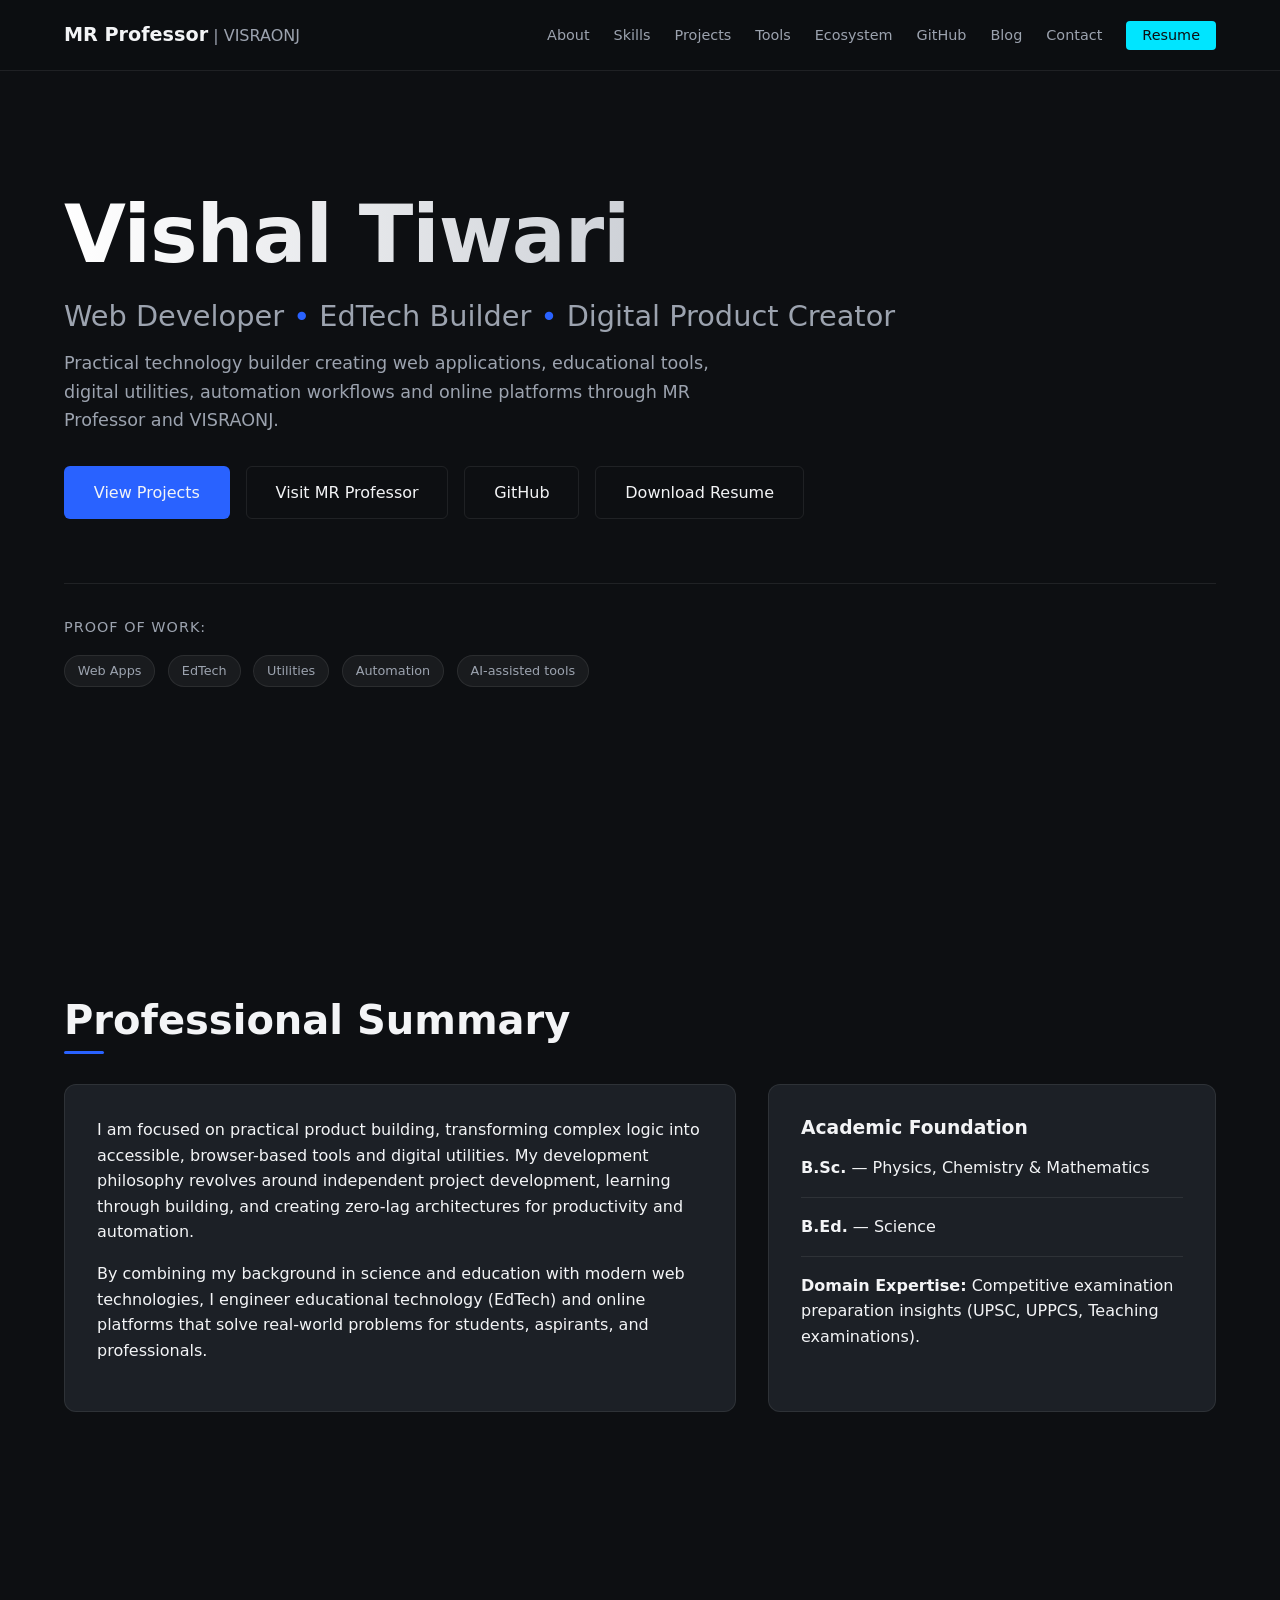
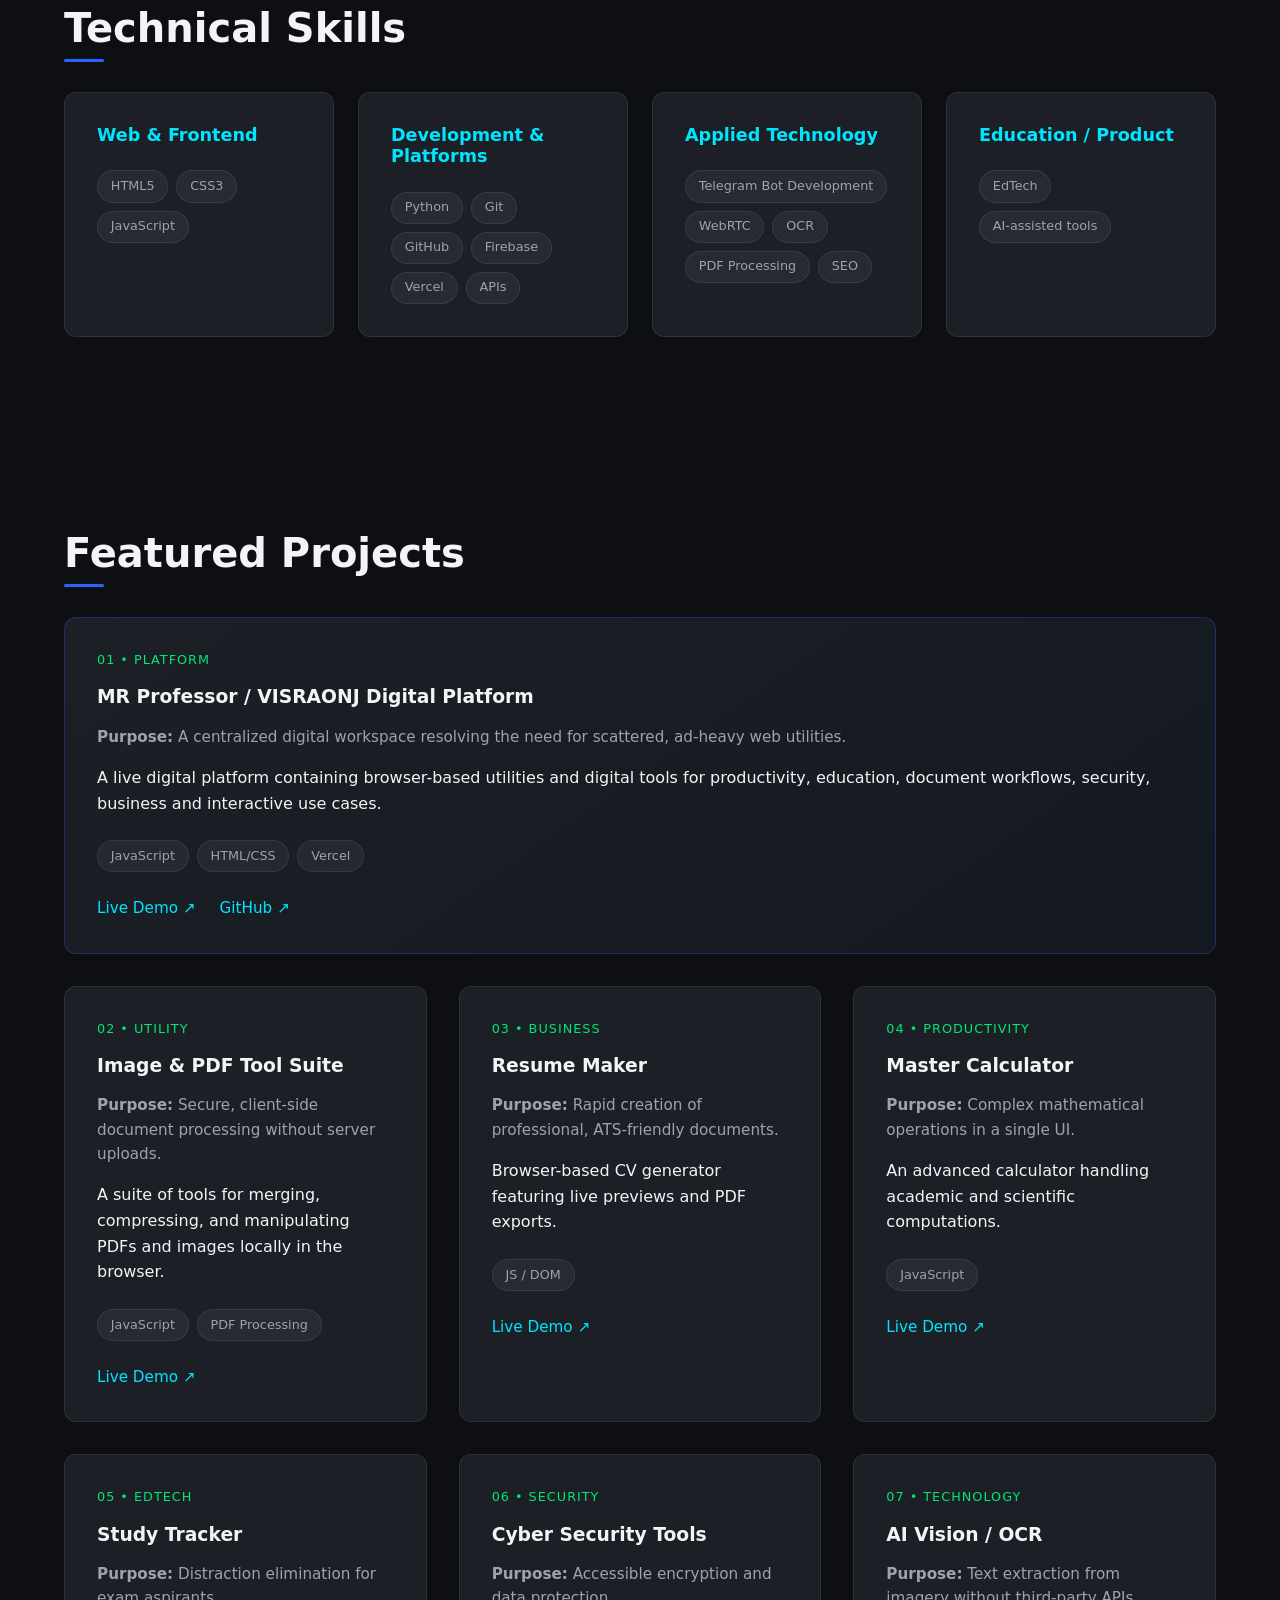
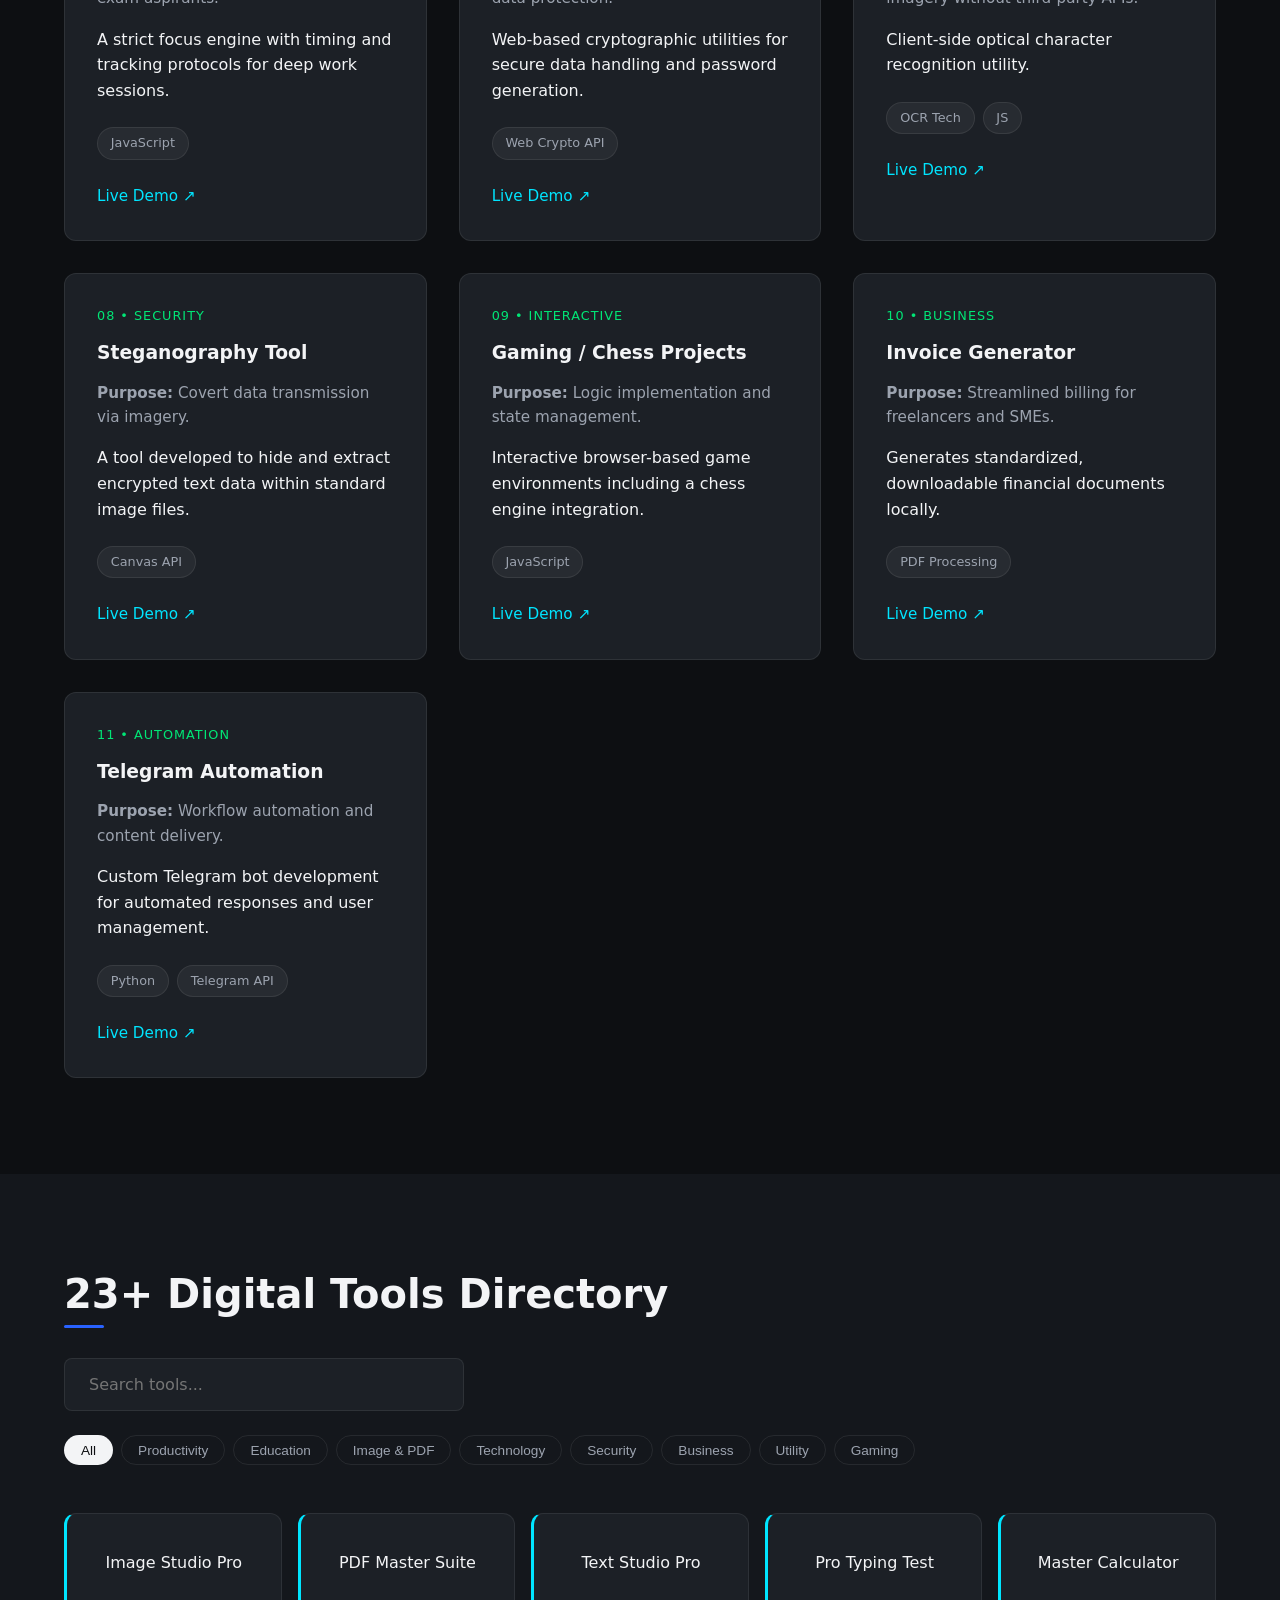
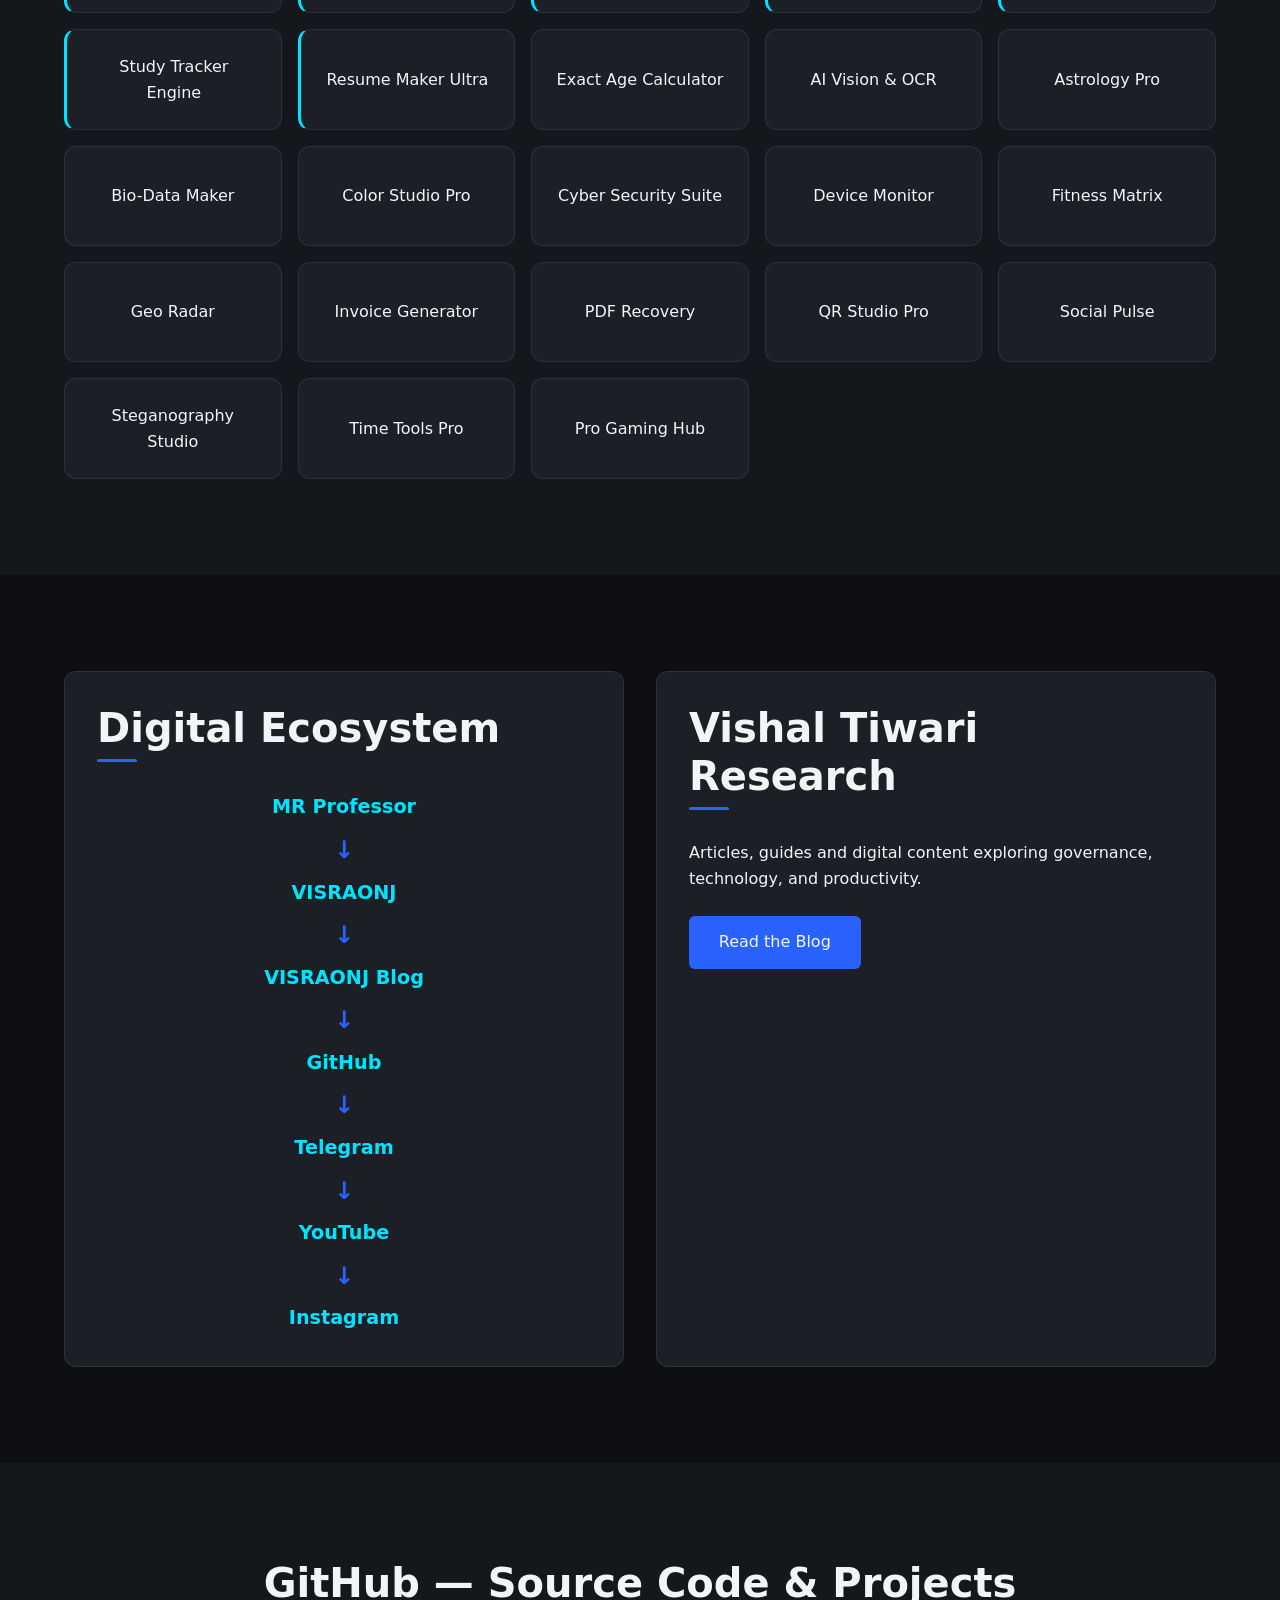
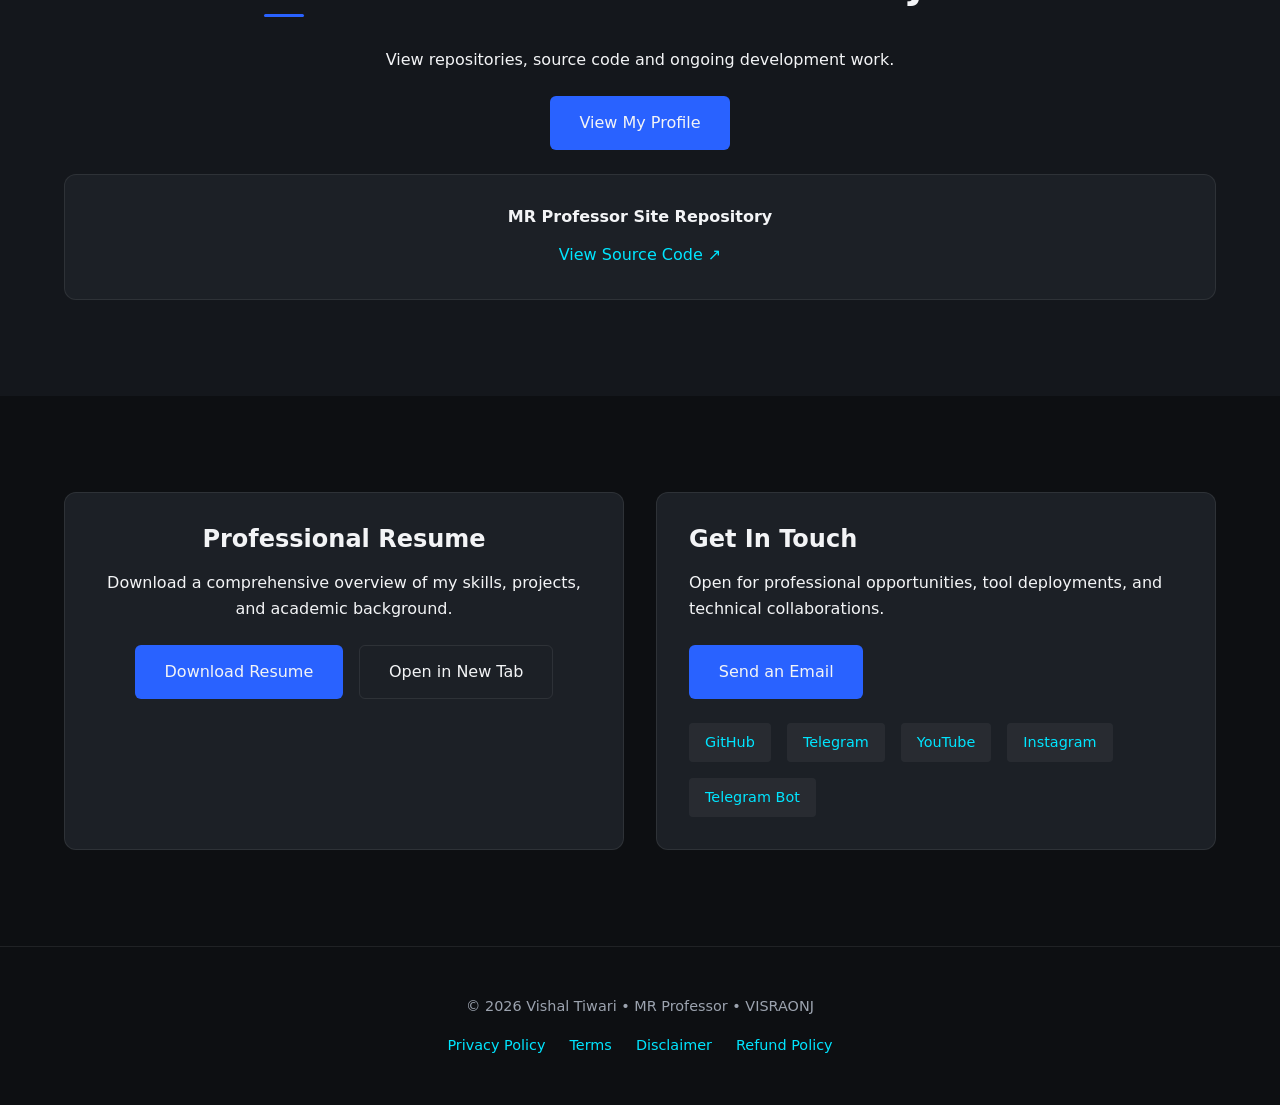
<file: index.html>
<!DOCTYPE html>
<html lang="en" class="scroll-smooth">
<head>

    <meta charset="UTF-8">
    <meta name="viewport" content="width=device-width, initial-scale=1.0">
    <meta name="google-site-verification" content="aY6uLj83YRnKxIGeZy5ONhO0KDbvLsKi-d9t4ABlWOM" />
    <meta name="description" content="Vishal Tiwari - Web Developer, EdTech Builder, and Digital Product Creator. Practical technology builder creating web applications, digital utilities, and online platforms.">
    <meta name="author" content="Vishal Tiwari">
    <meta name="robots" content="index, follow">
    <title>Vishal Tiwari | Web Developer & EdTech Builder</title>
    
    <!-- Verified GitHub Pages URL -->
    <link rel="canonical" href="https://github.com/norvision231-alt">
    
    <!-- Open Graph / Social -->
    <meta property="og:title" content="Vishal Tiwari | Web Developer & EdTech Builder">
    <meta property="og:description" content="Practical technology builder creating web applications, educational tools, digital utilities, and online platforms.">
    <meta property="og:url" content="https://github.com/norvision231-alt">
    <meta property="og:type" content="website">
    
    <link rel="stylesheet" href="style.css">
    
    <!-- JSON-LD Structured Data -->
    <script type="application/ld+json">
    {
      "@context": "https://schema.org",
      "@graph": [
        {
          "@type": "Person",
          "name": "Vishal Tiwari",
          "alternateName": "MR Professor",
          "jobTitle": "Web Developer",
          "url": "https://github.com/norvision231-alt",
          "sameAs": [
            "https://mrprofessor.vercel.app/",
            "https://visraonj.com/",
            "https://ivishaltiwari.blogspot.com/",
            "https://github.com/norvision231-alt"
          ]
        },
        {
          "@type": "WebSite",
          "name": "Vishal Tiwari Portfolio",
          "url": "https://github.com/norvision231-alt"
        }
      ]
    }
    </script>
</head>
<body>

    <!-- NAVIGATION -->
    <nav class="navbar" id="navbar">
        <div class="container nav-container">
            <div class="nav-brand">
                <a href="#hero">
                    <span class="brand-primary">MR Professor</span>
                    <span class="brand-secondary">| VISRAONJ</span>
                </a>
            </div>
            <button class="hamburger" id="hamburger" aria-label="Toggle navigation" aria-expanded="false">
                <span></span>
                <span></span>
                <span></span>
            </button>
            <ul class="nav-links" id="nav-links">
                <li><a href="#about" class="nav-link">About</a></li>
                <li><a href="#skills" class="nav-link">Skills</a></li>
                <li><a href="#projects" class="nav-link">Projects</a></li>
                <li><a href="#tools" class="nav-link">Tools</a></li>
                <li><a href="#ecosystem" class="nav-link">Ecosystem</a></li>
                <li><a href="#github" class="nav-link">GitHub</a></li>
                <li><a href="#blog" class="nav-link">Blog</a></li>
                <li><a href="#contact" class="nav-link">Contact</a></li>
                <li><a href="#resume" class="nav-link highlight">Resume</a></li>
            </ul>
        </div>
    </nav>

    <main>
        <!-- HERO SECTION -->
        <header id="hero" class="section hero reveal">
            <div class="container">
                <h1 class="hero-title">Vishal Tiwari</h1>
                <h2 class="hero-subtitle">Web Developer <span class="accent-dot">•</span> EdTech Builder <span class="accent-dot">•</span> Digital Product Creator</h2>
                <p class="hero-intro">
                    Practical technology builder creating web applications, educational tools, digital utilities, automation workflows and online platforms through MR Professor and VISRAONJ.
                </p>
                <div class="hero-cta">
                    <a href="#projects" class="btn btn-primary">View Projects</a>
                    <a href="https://mrprofessor.vercel.app/" target="_blank" rel="noopener noreferrer" class="btn btn-outline">Visit MR Professor</a>
                    <a href="https://github.com/norvision231-alt" target="_blank" rel="noopener noreferrer" class="btn btn-outline">GitHub</a>
                    <a href="#resume" class="btn btn-outline">Download Resume</a>
                </div>
                
                <div class="proof-panel">
                    <span class="proof-label">Proof of Work:</span>
                    <div class="proof-tags">
                        <span class="tag">Web Apps</span>
                        <span class="tag">EdTech</span>
                        <span class="tag">Utilities</span>
                        <span class="tag">Automation</span>
                        <span class="tag">AI-assisted tools</span>
                    </div>
                </div>
            </div>
        </header>

        <!-- ABOUT SECTION -->
        <section id="about" class="section reveal">
            <div class="container">
                <h2 class="section-title">Professional Summary</h2>
                <div class="about-grid">
                    <div class="about-text card">
                        <p>I am focused on practical product building, transforming complex logic into accessible, browser-based tools and digital utilities. My development philosophy revolves around independent project development, learning through building, and creating zero-lag architectures for productivity and automation.</p>
                        <p>By combining my background in science and education with modern web technologies, I engineer educational technology (EdTech) and online platforms that solve real-world problems for students, aspirants, and professionals.</p>
                    </div>
                    <div class="academic-text card">
                        <h3>Academic Foundation</h3>
                        <ul class="academic-list">
                            <li>
                                <strong>B.Sc.</strong> — Physics, Chemistry & Mathematics
                            </li>
                            <li>
                                <strong>B.Ed.</strong> — Science
                            </li>
                            <li>
                                <strong>Domain Expertise:</strong> Competitive examination preparation insights (UPSC, UPPCS, Teaching examinations).
                            </li>
                        </ul>
                    </div>
                </div>
            </div>
        </section>

        <!-- SKILLS SECTION -->
        <section id="skills" class="section reveal">
            <div class="container">
                <h2 class="section-title">Technical Skills</h2>
                <div class="skills-grid">
                    <div class="skill-category card">
                        <h3>Web & Frontend</h3>
                        <div class="skill-tags">
                            <span class="tag tech-tag">HTML5</span>
                            <span class="tag tech-tag">CSS3</span>
                            <span class="tag tech-tag">JavaScript</span>
                        </div>
                    </div>
                    <div class="skill-category card">
                        <h3>Development & Platforms</h3>
                        <div class="skill-tags">
                            <span class="tag tech-tag">Python</span>
                            <span class="tag tech-tag">Git</span>
                            <span class="tag tech-tag">GitHub</span>
                            <span class="tag tech-tag">Firebase</span>
                            <span class="tag tech-tag">Vercel</span>
                            <span class="tag tech-tag">APIs</span>
                        </div>
                    </div>
                    <div class="skill-category card">
                        <h3>Applied Technology</h3>
                        <div class="skill-tags">
                            <span class="tag tech-tag">Telegram Bot Development</span>
                            <span class="tag tech-tag">WebRTC</span>
                            <span class="tag tech-tag">OCR</span>
                            <span class="tag tech-tag">PDF Processing</span>
                            <span class="tag tech-tag">SEO</span>
                        </div>
                    </div>
                    <div class="skill-category card">
                        <h3>Education / Product</h3>
                        <div class="skill-tags">
                            <span class="tag tech-tag">EdTech</span>
                            <span class="tag tech-tag">AI-assisted tools</span>
                        </div>
                    </div>
                </div>
            </div>
        </section>

        <!-- PROJECTS SECTION -->
        <section id="projects" class="section reveal">
            <div class="container">
                <h2 class="section-title">Featured Projects</h2>
                <div class="projects-grid">
                    
                    <!-- 1. Large Featured Project -->
                    <div class="project-card card featured-large">
                        <div class="project-meta">01 • Platform</div>
                        <h3>MR Professor / VISRAONJ Digital Platform</h3>
                        <p class="project-purpose"><strong>Purpose:</strong> A centralized digital workspace resolving the need for scattered, ad-heavy web utilities.</p>
                        <p>A live digital platform containing browser-based utilities and digital tools for productivity, education, document workflows, security, business and interactive use cases.</p>
                        <div class="project-tech">
                            <span class="tag">JavaScript</span>
                            <span class="tag">HTML/CSS</span>
                            <span class="tag">Vercel</span>
                        </div>
                        <div class="project-links">
                            <a href="https://mrprofessor.vercel.app/" target="_blank" rel="noopener noreferrer" class="btn-link">Live Demo ↗</a>
                            <a href="https://github.com/norvision231-alt/mr-professor-site" target="_blank" rel="noopener noreferrer" class="btn-link">GitHub ↗</a>
                        </div>
                    </div>

                    <!-- 2 -->
                    <div class="project-card card">
                        <div class="project-meta">02 • Utility</div>
                        <h3>Image & PDF Tool Suite</h3>
                        <p class="project-purpose"><strong>Purpose:</strong> Secure, client-side document processing without server uploads.</p>
                        <p>A suite of tools for merging, compressing, and manipulating PDFs and images locally in the browser.</p>
                        <div class="project-tech"><span class="tag">JavaScript</span><span class="tag">PDF Processing</span></div>
                        <div class="project-links"><a href="https://mrprofessor.vercel.app/pdf-master.html" target="_blank" rel="noopener noreferrer" class="btn-link">Live Demo ↗</a></div>
                    </div>

                    <!-- 3 -->
                    <div class="project-card card">
                        <div class="project-meta">03 • Business</div>
                        <h3>Resume Maker</h3>
                        <p class="project-purpose"><strong>Purpose:</strong> Rapid creation of professional, ATS-friendly documents.</p>
                        <p>Browser-based CV generator featuring live previews and PDF exports.</p>
                        <div class="project-tech"><span class="tag">JS / DOM</span></div>
                        <div class="project-links"><a href="https://mrprofessor.vercel.app/resume-maker.html" target="_blank" rel="noopener noreferrer" class="btn-link">Live Demo ↗</a></div>
                    </div>

                    <!-- 4 -->
                    <div class="project-card card">
                        <div class="project-meta">04 • Productivity</div>
                        <h3>Master Calculator</h3>
                        <p class="project-purpose"><strong>Purpose:</strong> Complex mathematical operations in a single UI.</p>
                        <p>An advanced calculator handling academic and scientific computations.</p>
                        <div class="project-tech"><span class="tag">JavaScript</span></div>
                        <div class="project-links"><a href="https://mrprofessor.vercel.app/master-calculator.html" target="_blank" rel="noopener noreferrer" class="btn-link">Live Demo ↗</a></div>
                    </div>

                    <!-- 5 -->
                    <div class="project-card card">
                        <div class="project-meta">05 • EdTech</div>
                        <h3>Study Tracker</h3>
                        <p class="project-purpose"><strong>Purpose:</strong> Distraction elimination for exam aspirants.</p>
                        <p>A strict focus engine with timing and tracking protocols for deep work sessions.</p>
                        <div class="project-tech"><span class="tag">JavaScript</span></div>
                        <div class="project-links"><a href="https://mrprofessor.vercel.app/study-tracker.html" target="_blank" rel="noopener noreferrer" class="btn-link">Live Demo ↗</a></div>
                    </div>

                    <!-- 6 -->
                    <div class="project-card card">
                        <div class="project-meta">06 • Security</div>
                        <h3>Cyber Security Tools</h3>
                        <p class="project-purpose"><strong>Purpose:</strong> Accessible encryption and data protection.</p>
                        <p>Web-based cryptographic utilities for secure data handling and password generation.</p>
                        <div class="project-tech"><span class="tag">Web Crypto API</span></div>
                        <div class="project-links"><a href="https://mrprofessor.vercel.app/cyber-security.html" target="_blank" rel="noopener noreferrer" class="btn-link">Live Demo ↗</a></div>
                    </div>

                    <!-- 7 -->
                    <div class="project-card card">
                        <div class="project-meta">07 • Technology</div>
                        <h3>AI Vision / OCR</h3>
                        <p class="project-purpose"><strong>Purpose:</strong> Text extraction from imagery without third-party APIs.</p>
                        <p>Client-side optical character recognition utility.</p>
                        <div class="project-tech"><span class="tag">OCR Tech</span><span class="tag">JS</span></div>
                        <div class="project-links"><a href="https://mrprofessor.vercel.app/ai-vision.html" target="_blank" rel="noopener noreferrer" class="btn-link">Live Demo ↗</a></div>
                    </div>

                    <!-- 8 -->
                    <div class="project-card card">
                        <div class="project-meta">08 • Security</div>
                        <h3>Steganography Tool</h3>
                        <p class="project-purpose"><strong>Purpose:</strong> Covert data transmission via imagery.</p>
                        <p>A tool developed to hide and extract encrypted text data within standard image files.</p>
                        <div class="project-tech"><span class="tag">Canvas API</span></div>
                        <div class="project-links"><a href="https://mrprofessor.vercel.app/stego-studio.html" target="_blank" rel="noopener noreferrer" class="btn-link">Live Demo ↗</a></div>
                    </div>

                    <!-- 9 -->
                    <div class="project-card card">
                        <div class="project-meta">09 • Interactive</div>
                        <h3>Gaming / Chess Projects</h3>
                        <p class="project-purpose"><strong>Purpose:</strong> Logic implementation and state management.</p>
                        <p>Interactive browser-based game environments including a chess engine integration.</p>
                        <div class="project-tech"><span class="tag">JavaScript</span></div>
                        <div class="project-links"><a href="https://mrprofessor.vercel.app/pro-gaming-hub.html" target="_blank" rel="noopener noreferrer" class="btn-link">Live Demo ↗</a></div>
                    </div>

                    <!-- 10 -->
                    <div class="project-card card">
                        <div class="project-meta">10 • Business</div>
                        <h3>Invoice Generator</h3>
                        <p class="project-purpose"><strong>Purpose:</strong> Streamlined billing for freelancers and SMEs.</p>
                        <p>Generates standardized, downloadable financial documents locally.</p>
                        <div class="project-tech"><span class="tag">PDF Processing</span></div>
                        <div class="project-links"><a href="https://mrprofessor.vercel.app/invoice-generator.html" target="_blank" rel="noopener noreferrer" class="btn-link">Live Demo ↗</a></div>
                    </div>

                    <!-- 11 -->
                    <div class="project-card card">
                        <div class="project-meta">11 • Automation</div>
                        <h3>Telegram Automation</h3>
                        <p class="project-purpose"><strong>Purpose:</strong> Workflow automation and content delivery.</p>
                        <p>Custom Telegram bot development for automated responses and user management.</p>
                        <div class="project-tech"><span class="tag">Python</span><span class="tag">Telegram API</span></div>
                        <div class="project-links"><a href="https://t.me/MR_PROFESSORSBOT" target="_blank" rel="noopener noreferrer" class="btn-link">Live Demo ↗</a></div>
                    </div>

                </div>
            </div>
        </section>

        <!-- TOOLS DIRECTORY -->
        <section id="tools" class="section reveal bg-alt">
            <div class="container">
                <h2 class="section-title">23+ Digital Tools Directory</h2>
                
                <div class="tool-controls">
                    <input type="text" id="tool-search" class="search-input" placeholder="Search tools..." aria-label="Search tools">
                    
                    <div class="filter-group" id="tool-filters">
                        <button class="filter-btn active" data-filter="all">All</button>
                        <button class="filter-btn" data-filter="productivity">Productivity</button>
                        <button class="filter-btn" data-filter="education">Education</button>
                        <button class="filter-btn" data-filter="image-pdf">Image & PDF</button>
                        <button class="filter-btn" data-filter="technology">Technology</button>
                        <button class="filter-btn" data-filter="security">Security</button>
                        <button class="filter-btn" data-filter="business">Business</button>
                        <button class="filter-btn" data-filter="utility">Utility</button>
                        <button class="filter-btn" data-filter="gaming">Gaming</button>
                    </div>
                </div>

                <div class="tools-grid" id="tools-grid">
                    <!-- Premium Tools -->
                    <a href="https://mrprofessor.vercel.app/image-studio.html" target="_blank" rel="noopener noreferrer" class="tool-item card premium" data-category="image-pdf productivity">Image Studio Pro</a>
                    <a href="https://mrprofessor.vercel.app/pdf-master.html" target="_blank" rel="noopener noreferrer" class="tool-item card premium" data-category="image-pdf productivity">PDF Master Suite</a>
                    <a href="https://mrprofessor.vercel.app/text-studio.html" target="_blank" rel="noopener noreferrer" class="tool-item card premium" data-category="productivity utility">Text Studio Pro</a>
                    <a href="https://mrprofessor.vercel.app/typing-test.html" target="_blank" rel="noopener noreferrer" class="tool-item card premium" data-category="education productivity">Pro Typing Test</a>
                    <a href="https://mrprofessor.vercel.app/master-calculator.html" target="_blank" rel="noopener noreferrer" class="tool-item card premium" data-category="productivity education">Master Calculator</a>
                    <a href="https://mrprofessor.vercel.app/study-tracker.html" target="_blank" rel="noopener noreferrer" class="tool-item card premium" data-category="education productivity">Study Tracker Engine</a>
                    <a href="https://mrprofessor.vercel.app/resume-maker.html" target="_blank" rel="noopener noreferrer" class="tool-item card premium" data-category="business productivity">Resume Maker Ultra</a>
                    
                    <!-- Other Tools -->
                    <a href="https://mrprofessor.vercel.app/age-calculator.html" target="_blank" rel="noopener noreferrer" class="tool-item card" data-category="utility">Exact Age Calculator</a>
                    <a href="https://mrprofessor.vercel.app/ai-vision.html" target="_blank" rel="noopener noreferrer" class="tool-item card" data-category="technology image-pdf">AI Vision & OCR</a>
                    <a href="https://mrprofessor.vercel.app/astrology-pro.html" target="_blank" rel="noopener noreferrer" class="tool-item card" data-category="utility">Astrology Pro</a>
                    <a href="https://mrprofessor.vercel.app/bio-data-maker.html" target="_blank" rel="noopener noreferrer" class="tool-item card" data-category="business">Bio-Data Maker</a>
                    <a href="https://mrprofessor.vercel.app/color-studio.html" target="_blank" rel="noopener noreferrer" class="tool-item card" data-category="technology image-pdf">Color Studio Pro</a>
                    <a href="https://mrprofessor.vercel.app/cyber-security.html" target="_blank" rel="noopener noreferrer" class="tool-item card" data-category="security">Cyber Security Suite</a>
                    <a href="https://mrprofessor.vercel.app/device-monitor.html" target="_blank" rel="noopener noreferrer" class="tool-item card" data-category="technology utility">Device Monitor</a>
                    <a href="https://mrprofessor.vercel.app/fitness-matrix.html" target="_blank" rel="noopener noreferrer" class="tool-item card" data-category="utility">Fitness Matrix</a>
                    <a href="https://mrprofessor.vercel.app/geo-radar.html" target="_blank" rel="noopener noreferrer" class="tool-item card" data-category="technology utility">Geo Radar</a>
                    <a href="https://mrprofessor.vercel.app/invoice-generator.html" target="_blank" rel="noopener noreferrer" class="tool-item card" data-category="business productivity">Invoice Generator</a>
                    <a href="https://mrprofessor.vercel.app/pdf-recovery.html" target="_blank" rel="noopener noreferrer" class="tool-item card" data-category="image-pdf security">PDF Recovery</a>
                    <a href="https://mrprofessor.vercel.app/qr-studio.html" target="_blank" rel="noopener noreferrer" class="tool-item card" data-category="utility technology">QR Studio Pro</a>
                    <a href="https://mrprofessor.vercel.app/social-pulse.html" target="_blank" rel="noopener noreferrer" class="tool-item card" data-category="business utility">Social Pulse</a>
                    <a href="https://mrprofessor.vercel.app/stego-studio.html" target="_blank" rel="noopener noreferrer" class="tool-item card" data-category="security image-pdf">Steganography Studio</a>
                    <a href="https://mrprofessor.vercel.app/time-tools.html" target="_blank" rel="noopener noreferrer" class="tool-item card" data-category="productivity utility">Time Tools Pro</a>
                    <a href="https://mrprofessor.vercel.app/pro-gaming-hub.html" target="_blank" rel="noopener noreferrer" class="tool-item card" data-category="gaming">Pro Gaming Hub</a>
                </div>
            </div>
        </section>

        <!-- ECOSYSTEM & BLOG -->
        <section id="ecosystem" class="section reveal">
            <div class="container">
                <div class="dual-grid">
                    <!-- Ecosystem Flow -->
                    <div class="ecosystem-flow card">
                        <h2 class="section-title">Digital Ecosystem</h2>
                        <ul class="eco-list">
                            <li><a href="https://mrprofessor.vercel.app/" target="_blank" rel="noopener noreferrer">MR Professor</a></li>
                            <li class="arrow">↓</li>
                            <li><a href="https://visraonj.com/" target="_blank" rel="noopener noreferrer">VISRAONJ</a></li>
                            <li class="arrow">↓</li>
                            <li><a href="https://ivishaltiwari.blogspot.com/" target="_blank" rel="noopener noreferrer">VISRAONJ Blog</a></li>
                            <li class="arrow">↓</li>
                            <li><a href="https://github.com/norvision231-alt" target="_blank" rel="noopener noreferrer">GitHub</a></li>
                            <li class="arrow">↓</li>
                            <li><a href="https://t.me/openbook506" target="_blank" rel="noopener noreferrer">Telegram</a></li>
                            <li class="arrow">↓</li>
                            <li><a href="https://youtube.com/@openbook506" target="_blank" rel="noopener noreferrer">YouTube</a></li>
                            <li class="arrow">↓</li>
                            <li><a href="https://instagram.com/openbook506" target="_blank" rel="noopener noreferrer">Instagram</a></li>
                        </ul>
                    </div>
                    
                    <!-- Blog Promo -->
                    <div class="blog-promo card" id="blog">
                        <h2 class="section-title">Vishal Tiwari Research</h2>
                        <p>Articles, guides and digital content exploring governance, technology, and productivity.</p>
                        <!-- Blog link hidden inside a clean button -->
                        <a href="https://ivishaltiwari.blogspot.com/" target="_blank" rel="noopener noreferrer" class="btn btn-primary mt-4">Read the Blog</a>
                    </div>
                </div>
            </div>
        </section>

        <!-- GITHUB SECTION -->
        <section id="github" class="section reveal bg-alt">
            <div class="container text-center">
                <h2 class="section-title">GitHub — Source Code & Projects</h2>
                <p class="mb-4">View repositories, source code and ongoing development work.</p>
                
                <div class="github-actions">
                    <a href="https://github.com/norvision231-alt" target="_blank" rel="noopener noreferrer" class="btn btn-primary btn-large">View My Profile</a>
                    
                    <div class="repo-card card mt-4">
                        <h4>MR Professor Site Repository</h4>
                        <a href="https://github.com/norvision231-alt" target="_blank" rel="noopener noreferrer" class="repo-link">View Source Code ↗</a>
                    </div>
                </div>
            </div>
        </section>

        <!-- RESUME & CONTACT -->
        <section id="contact" class="section reveal">
            <div class="container dual-grid">
                
                <!-- Resume -->
                <div class="resume-card card text-center" id="resume">
                    <h2>Professional Resume</h2>
                    <p>Download a comprehensive overview of my skills, projects, and academic background.</p>
                    <div class="btn-group mt-4">
                        <a href="./resume.pdf" download="Vishal-Tiwari-Resume.pdf" class="btn btn-primary">Download Resume</a>
                        <a href="./resume.pdf" target="_blank" rel="noopener noreferrer" class="btn btn-outline">Open in New Tab</a>
                    </div>
                </div>

                <!-- Contact -->
                <div class="contact-card card">
                    <h2>Get In Touch</h2>
                    <p>Open for professional opportunities, tool deployments, and technical collaborations.</p>
                    
                    <!-- Hiden Email inside a solid clean button -->
                    <div class="mt-4 mb-4">
                        <a href="mailto:vishaltiwari01@zohomail.in" class="btn btn-primary">Send an Email</a>
                    </div>
                    
                    <div class="social-grid mt-4">
                        <a href="https://github.com/norvision231-alt" target="_blank" rel="noopener noreferrer" class="social-link">GitHub</a>
                        <a href="https://t.me/openbook506" target="_blank" rel="noopener noreferrer" class="social-link">Telegram</a>
                        <a href="https://youtube.com/@openbook506" target="_blank" rel="noopener noreferrer" class="social-link">YouTube</a>
                        <a href="https://instagram.com/openbook506" target="_blank" rel="noopener noreferrer" class="social-link">Instagram</a>
                        <a href="https://t.me/MR_PROFESSORSBOT" target="_blank" rel="noopener noreferrer" class="social-link">Telegram Bot</a>
                    </div>
                </div>

            </div>
        </section>
    </main>

    <!-- FOOTER -->
    <footer>
        <div class="container">
            <div class="footer-content">
                <p>&copy; 2026 Vishal Tiwari &bull; MR Professor &bull; VISRAONJ</p>
                <div class="legal-links">
                    <a href="https://mrprofessor.vercel.app/privacy.html" target="_blank" rel="noopener noreferrer">Privacy Policy</a>
                    <a href="https://mrprofessor.vercel.app/terms.html" target="_blank" rel="noopener noreferrer">Terms</a>
                    <a href="https://mrprofessor.vercel.app/disclaimer.html" target="_blank" rel="noopener noreferrer">Disclaimer</a>
                    <a href="https://mrprofessor.vercel.app/refund-policy.html" target="_blank" rel="noopener noreferrer">Refund Policy</a>
                </div>
            </div>
        </div>
    </footer>

    <button id="back-to-top" aria-label="Back to top">↑</button>

    <script src="script.js"></script>
</body>
</html>
</file>
<file: style.css>
/* VARIABLES & ROOT */
:root {
    --bg-color: #0d0f12;
    --bg-alt: #14171c;
    --surface-color: #1c2026;
    --border-color: rgba(255, 255, 255, 0.08);
    
    --text-main: #f3f4f6;
    --text-muted: #9ca3af;
    
    --accent-cyan: #00e5ff;
    --accent-blue: #2962ff;
    --accent-green: #00e676;
    
    --font-main: system-ui, -apple-system, BlinkMacSystemFont, 'Segoe UI', Roboto, Helvetica, Arial, sans-serif;
    
    --transition: all 0.3s ease;
}

/* RESET & BASE */
* {
    margin: 0;
    padding: 0;
    box-sizing: border-box;
}

html {
    scroll-behavior: smooth;
}

body {
    background-color: var(--bg-color);
    color: var(--text-main);
    font-family: var(--font-main);
    line-height: 1.6;
    overflow-x: hidden;
}

a {
    color: var(--accent-cyan);
    text-decoration: none;
    transition: var(--transition);
}

a:hover, a:focus-visible {
    color: var(--text-main);
}

button:focus-visible, a:focus-visible, input:focus-visible {
    outline: 2px solid var(--accent-cyan);
    outline-offset: 4px;
}

ul { list-style: none; }
.mt-4 { margin-top: 1.5rem; }
.mb-4 { margin-bottom: 1.5rem; }
.text-center { text-align: center; }

/* TYPOGRAPHY */
h1, h2, h3, h4 {
    line-height: 1.2;
    font-weight: 600;
    margin-bottom: 1rem;
}

h2.section-title {
    font-size: clamp(2rem, 4vw, 2.5rem);
    margin-bottom: 2.5rem;
    position: relative;
    display: inline-block;
}

h2.section-title::after {
    content: '';
    position: absolute;
    bottom: -10px;
    left: 0;
    width: 40px;
    height: 3px;
    background: var(--accent-blue);
    border-radius: 2px;
}

/* LAYOUT */
.container {
    width: 90%;
    max-width: 1200px;
    margin: 0 auto;
}

.section {
    padding: 6rem 0;
}

.bg-alt {
    background-color: var(--bg-alt);
}

/* NAVIGATION */
.navbar {
    position: fixed;
    top: 0;
    width: 100%;
    background: rgba(13, 15, 18, 0.85);
    backdrop-filter: blur(12px);
    -webkit-backdrop-filter: blur(12px);
    z-index: 1000;
    border-bottom: 1px solid var(--border-color);
    transition: var(--transition);
}

.nav-container {
    display: flex;
    justify-content: space-between;
    align-items: center;
    height: 70px;
}

.brand-primary {
    font-weight: 700;
    font-size: 1.2rem;
    color: var(--text-main);
}

.brand-secondary {
    font-weight: 400;
    color: var(--text-muted);
}

.nav-links {
    display: flex;
    gap: 1.5rem;
}

.nav-link {
    color: var(--text-muted);
    font-size: 0.9rem;
    font-weight: 500;
}

.nav-link.active, .nav-link:hover {
    color: var(--accent-cyan);
}

.nav-link.highlight {
    color: var(--bg-color);
    background: var(--accent-cyan);
    padding: 0.4rem 1rem;
    border-radius: 4px;
}

.nav-link.highlight:hover {
    background: var(--text-main);
    color: var(--bg-color);
}

/* MOBILE MENU */
.hamburger {
    display: none;
    flex-direction: column;
    justify-content: space-around;
    width: 30px;
    height: 21px;
    background: transparent;
    border: none;
    cursor: pointer;
    z-index: 1001;
}

.hamburger span {
    width: 100%;
    height: 2px;
    background: var(--text-main);
    transition: var(--transition);
}

/* BUTTONS */
.btn {
    display: inline-block;
    padding: 0.8rem 1.8rem;
    border-radius: 6px;
    font-weight: 500;
    cursor: pointer;
    border: 1px solid transparent;
    text-align: center;
}

.btn-primary {
    background: var(--accent-blue);
    color: var(--text-main);
}

.btn-primary:hover {
    background: #1e4bd8;
    color: var(--text-main);
}

.btn-outline {
    background: transparent;
    border-color: var(--border-color);
    color: var(--text-main);
}

.btn-outline:hover {
    border-color: var(--text-main);
}

.btn-group {
    display: flex;
    gap: 1rem;
    justify-content: center;
    flex-wrap: wrap;
}

/* CARDS */
.card {
    background: var(--surface-color);
    border: 1px solid var(--border-color);
    border-radius: 12px;
    padding: 2rem;
    transition: transform 0.3s ease, border-color 0.3s ease;
}

.card:hover {
    transform: translateY(-4px);
    border-color: rgba(255, 255, 255, 0.2);
}

/* TAGS */
.tag {
    display: inline-block;
    padding: 0.3rem 0.8rem;
    font-size: 0.8rem;
    background: rgba(255, 255, 255, 0.05);
    border: 1px solid var(--border-color);
    border-radius: 50px;
    color: var(--text-muted);
}

/* HERO SECTION */
.hero {
    min-height: 100vh;
    display: flex;
    align-items: center;
    padding-top: 70px;
}

.hero-title {
    font-size: clamp(3rem, 8vw, 5rem);
    letter-spacing: -1px;
    background: linear-gradient(90deg, #fff, #9ca3af);
    -webkit-background-clip: text;
    -webkit-text-fill-color: transparent;
}

.hero-subtitle {
    font-size: clamp(1.2rem, 3vw, 1.8rem);
    color: var(--text-muted);
    font-weight: 400;
}

.accent-dot { color: var(--accent-blue); }

.hero-intro {
    max-width: 700px;
    font-size: 1.1rem;
    color: var(--text-muted);
    margin-bottom: 2rem;
}

.hero-cta {
    display: flex;
    gap: 1rem;
    flex-wrap: wrap;
    margin-bottom: 4rem;
}

.proof-panel {
    border-top: 1px solid var(--border-color);
    padding-top: 2rem;
}

.proof-label {
    display: block;
    font-size: 0.9rem;
    color: var(--text-muted);
    margin-bottom: 1rem;
    text-transform: uppercase;
    letter-spacing: 1px;
}

.proof-tags {
    display: flex;
    gap: 0.8rem;
    flex-wrap: wrap;
}

/* ABOUT SECTION */
.about-grid {
    display: grid;
    grid-template-columns: 3fr 2fr;
    gap: 2rem;
}

.about-text p { margin-bottom: 1rem; }
.academic-list li { margin-bottom: 1rem; border-bottom: 1px solid var(--border-color); padding-bottom: 1rem; }
.academic-list li:last-child { border: none; margin: 0; padding: 0; }

/* SKILLS SECTION */
.skills-grid {
    display: grid;
    grid-template-columns: repeat(auto-fit, minmax(250px, 1fr));
    gap: 1.5rem;
}
.skill-category h3 { font-size: 1.1rem; color: var(--accent-cyan); margin-bottom: 1.5rem; }
.skill-tags { display: flex; flex-wrap: wrap; gap: 0.5rem; }

/* PROJECTS SECTION */
.projects-grid {
    display: grid;
    grid-template-columns: repeat(auto-fit, minmax(300px, 1fr));
    gap: 2rem;
}

.featured-large {
    grid-column: 1 / -1;
    background: linear-gradient(145deg, var(--surface-color), #141820);
    border: 1px solid rgba(41, 98, 255, 0.3);
}

.project-meta {
    font-size: 0.8rem;
    text-transform: uppercase;
    letter-spacing: 1px;
    color: var(--accent-green);
    margin-bottom: 1rem;
}

.project-purpose {
    color: var(--text-muted);
    font-size: 0.95rem;
    margin-bottom: 1rem;
}

.project-tech {
    display: flex;
    gap: 0.5rem;
    margin: 1.5rem 0;
    flex-wrap: wrap;
}

.project-links {
    display: flex;
    gap: 1.5rem;
    margin-top: auto;
}

.btn-link {
    font-weight: 500;
    font-size: 0.95rem;
}

/* TOOLS DIRECTORY */
.tool-controls {
    margin-bottom: 3rem;
}

.search-input {
    width: 100%;
    max-width: 400px;
    padding: 1rem 1.5rem;
    background: var(--surface-color);
    border: 1px solid var(--border-color);
    border-radius: 8px;
    color: var(--text-main);
    font-family: inherit;
    font-size: 1rem;
    margin-bottom: 1.5rem;
}

.filter-group {
    display: flex;
    flex-wrap: wrap;
    gap: 0.5rem;
}

.filter-btn {
    background: transparent;
    border: 1px solid var(--border-color);
    color: var(--text-muted);
    padding: 0.4rem 1rem;
    border-radius: 50px;
    cursor: pointer;
    font-size: 0.85rem;
    transition: var(--transition);
}

.filter-btn:hover, .filter-btn.active {
    background: var(--text-main);
    color: var(--bg-color);
}

.tools-grid {
    display: grid;
    grid-template-columns: repeat(auto-fill, minmax(200px, 1fr));
    gap: 1rem;
}

.tool-item {
    display: flex;
    align-items: center;
    justify-content: center;
    text-align: center;
    padding: 1.5rem;
    font-weight: 500;
    color: var(--text-main);
    min-height: 100px;
}

.tool-item.premium {
    border-left: 3px solid var(--accent-cyan);
}

.tool-item.hidden {
    display: none;
}

/* DUAL GRID (Ecosystem & Contact) */
.dual-grid {
    display: grid;
    grid-template-columns: 1fr 1fr;
    gap: 2rem;
}

.eco-list {
    display: flex;
    flex-direction: column;
    align-items: center;
    text-align: center;
}

.eco-list li {
    font-size: 1.2rem;
    font-weight: 600;
}

.eco-list li.arrow {
    color: var(--accent-blue);
    margin: 0.5rem 0;
    font-size: 1.5rem;
}

.email-link {
    display: inline-block;
    font-size: clamp(1.2rem, 2.5vw, 2rem);
    margin: 2rem 0;
    color: var(--text-main);
    border-bottom: 2px solid var(--accent-blue);
}

.social-grid {
    display: flex;
    gap: 1rem;
    flex-wrap: wrap;
}

.social-link {
    background: rgba(255,255,255,0.05);
    padding: 0.5rem 1rem;
    border-radius: 4px;
    font-size: 0.9rem;
}

.social-link:hover {
    background: var(--accent-blue);
}

/* FOOTER */
footer {
    border-top: 1px solid var(--border-color);
    padding: 3rem 0;
    text-align: center;
    color: var(--text-muted);
    font-size: 0.9rem;
}

.legal-links {
    margin-top: 1rem;
    display: flex;
    justify-content: center;
    gap: 1.5rem;
    flex-wrap: wrap;
}

/* SCROLL TO TOP */
#back-to-top {
    position: fixed;
    bottom: 2rem;
    right: 2rem;
    width: 45px;
    height: 45px;
    border-radius: 50%;
    background: var(--surface-color);
    color: var(--text-main);
    border: 1px solid var(--border-color);
    cursor: pointer;
    display: flex;
    align-items: center;
    justify-content: center;
    font-size: 1.2rem;
    opacity: 0;
    visibility: hidden;
    transition: var(--transition);
    z-index: 999;
}

#back-to-top.visible {
    opacity: 1;
    visibility: visible;
}

#back-to-top:hover {
    background: var(--accent-blue);
    border-color: var(--accent-blue);
}

/* ANIMATIONS */
.reveal {
    opacity: 0;
    transform: translateY(30px);
    transition: opacity 0.8s ease, transform 0.8s ease;
}

.reveal.visible {
    opacity: 1;
    transform: translateY(0);
}

@media (prefers-reduced-motion: reduce) {
    .reveal {
        opacity: 1;
        transform: none;
        transition: none;
    }
}

/* RESPONSIVE */
@media (max-width: 992px) {
    .about-grid, .dual-grid {
        grid-template-columns: 1fr;
    }
}

@media (max-width: 768px) {
    .hamburger { display: flex; }
    
    .nav-links {
        position: fixed;
        top: 70px;
        left: -100%;
        width: 100%;
        height: calc(100vh - 70px);
        background: var(--bg-color);
        flex-direction: column;
        align-items: center;
        justify-content: flex-start;
        padding-top: 3rem;
        transition: var(--transition);
        border-top: 1px solid var(--border-color);
    }

    .nav-links.active {
        left: 0;
    }

    .hamburger.active span:nth-child(1) { transform: translateY(9.5px) rotate(45deg); }
    .hamburger.active span:nth-child(2) { opacity: 0; }
    .hamburger.active span:nth-child(3) { transform: translateY(-9.5px) rotate(-45deg); }

    .hero-cta { flex-direction: column; width: 100%; }
    .btn { width: 100%; }
}
</file>
